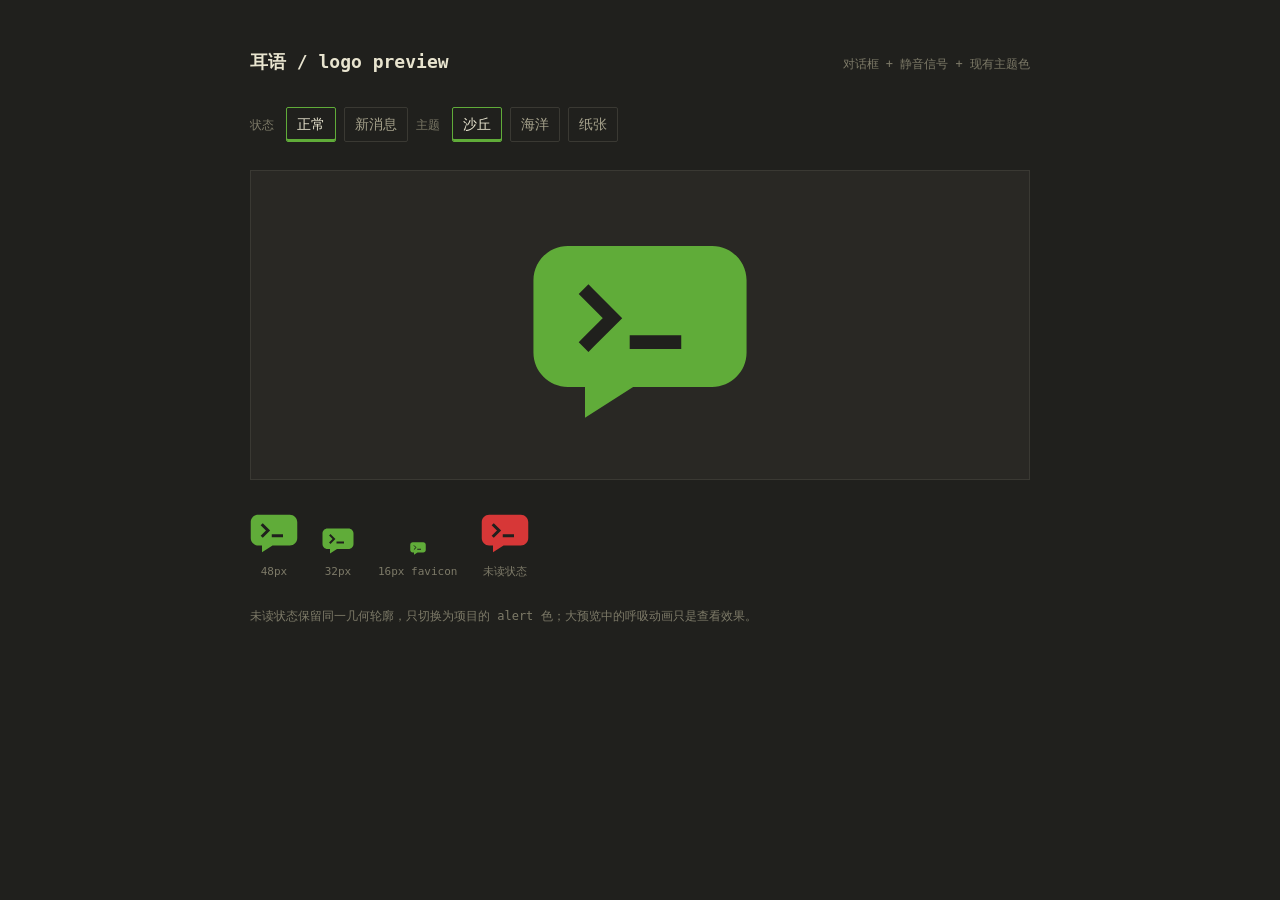
<file: logo-preview.html>
<!doctype html>
<html lang="zh-CN">
<head>
  <meta charset="utf-8">
  <meta name="viewport" content="width=device-width, initial-scale=1">
  <title>耳语 logo 预览</title>
  <link id="preview-favicon" rel="icon" type="image/svg+xml">
  <style>
    :root {
      color-scheme: dark;
      --bg: #20201d;
      --panel: #292824;
      --line: #3a3933;
      --text: #a6a28c;
      --muted: #7d7a68;
      --strong: #e8e4cf;
      --accent: #60ac39;
      --private: #6684e1;
      --alert: #d73737;
      --logo-ink: #20201d;
      --logo-main: var(--accent);
    }

    body[data-theme="ocean"] {
      color-scheme: dark;
      --bg: #172126;
      --panel: #223138;
      --line: #34444b;
      --text: #a8bdc5;
      --muted: #71878f;
      --strong: #e0edf1;
      --accent: #5fb3a1;
      --private: #6aa4d9;
      --alert: #df6c75;
      --logo-ink: #172126;
      --logo-main: var(--accent);
    }

    body[data-theme="paper"] {
      color-scheme: light;
      --bg: #f7f7f4;
      --panel: #e9e9e3;
      --line: #d3d3cc;
      --text: #363832;
      --muted: #777a70;
      --strong: #151711;
      --accent: #397a45;
      --private: #2f67a2;
      --alert: #a83434;
      --logo-ink: #f7f7f4;
      --logo-main: var(--accent);
    }

    * { box-sizing: border-box; }
    body {
      min-height: 100vh;
      margin: 0;
      background: var(--bg);
      color: var(--text);
      font: 14px/1.5 "DejaVu Sans Mono", "SFMono-Regular", Consolas, monospace;
    }

    main {
      width: min(780px, calc(100% - 32px));
      margin: 0 auto;
      padding: 48px 0 64px;
    }

    h1, h2, p { margin: 0; }
    h1 { color: var(--strong); font-size: 18px; }
    h2 { color: var(--strong); font-size: 14px; }
    header { display: flex; align-items: baseline; justify-content: space-between; gap: 16px; margin-bottom: 32px; }
    header p { color: var(--muted); font-size: 12px; }

    .controls {
      display: flex;
      flex-wrap: wrap;
      gap: 8px;
      align-items: center;
      margin-bottom: 28px;
    }

    .control-label { margin-right: 4px; color: var(--muted); font-size: 12px; }
    button {
      padding: 6px 10px;
      border: 1px solid var(--line);
      border-radius: 2px;
      background: transparent;
      color: var(--text);
      font: inherit;
      cursor: pointer;
    }
    button:hover, button:focus-visible { border-color: var(--private); color: var(--strong); outline: none; }
    button[aria-pressed="true"] { border-color: var(--accent); color: var(--strong); box-shadow: inset 0 -2px 0 var(--accent); }

    .preview-stage {
      display: grid;
      min-height: 310px;
      place-items: center;
      border: 1px solid var(--line);
      background: var(--panel);
    }
    .logo-art {
      width: 220px;
      height: 220px;
      filter: drop-shadow(0 0 0 transparent);
    }
    .logo-shell { fill: var(--logo-main); }
    .logo-signal { stroke: var(--logo-ink); }
    .preview-stage[data-state="unread"] .logo-art {
      filter: drop-shadow(0 0 9px color-mix(in srgb, var(--alert) 70%, transparent));
      animation: logo-breathe 1.4s ease-in-out infinite;
    }
    .preview-stage[data-state="unread"] .logo-shell { fill: var(--alert); }
    .preview-stage[data-state="unread"] .logo-signal { stroke: var(--logo-ink); }
    @keyframes logo-breathe {
      0%, 100% { transform: scale(1); }
      50% { transform: scale(1.045); }
    }
    @media (prefers-reduced-motion: reduce) {
      .preview-stage[data-state="unread"] .logo-art { animation: none; }
    }

    .samples {
      display: flex;
      align-items: end;
      gap: 24px;
      min-height: 96px;
      padding-top: 28px;
    }
    .sample { display: grid; gap: 8px; justify-items: center; color: var(--muted); font-size: 11px; }
    .sample-icon { display: block; width: 48px; height: 48px; }
    .sample-icon.small { width: 32px; height: 32px; }
    .sample-icon.tiny { width: 16px; height: 16px; }
    .sample-icon.unread { --logo-main: var(--alert); }

    .note { margin-top: 26px; color: var(--muted); font-size: 12px; }
    @media (max-width: 520px) {
      main { width: min(100% - 20px, 780px); padding-top: 28px; }
      header { display: block; }
      header p { margin-top: 6px; }
      .preview-stage { min-height: 240px; }
      .logo-art { width: 170px; height: 170px; }
    }
  </style>
</head>
<body data-theme="dune">
  <main>
    <header>
      <h1>耳语 / logo preview</h1>
      <p>对话框 + 静音信号 + 现有主题色</p>
    </header>

    <div class="controls" aria-label="logo preview controls">
      <span class="control-label">状态</span>
      <button type="button" data-state="normal" aria-pressed="true">正常</button>
      <button type="button" data-state="unread" aria-pressed="false">新消息</button>
      <span class="control-label">主题</span>
      <button type="button" data-theme="dune" aria-pressed="true">沙丘</button>
      <button type="button" data-theme="ocean" aria-pressed="false">海洋</button>
      <button type="button" data-theme="paper" aria-pressed="false">纸张</button>
    </div>

    <section class="preview-stage" data-state="normal" aria-label="logo large preview">
      <svg class="logo-art" viewBox="0 0 64 64" aria-label="耳语 logo" role="img">
        <path class="logo-shell" d="M11 9h42c5.523 0 10 4.477 10 10v21c0 5.523-4.477 10-10 10H30L16 59V50H11C5.477 50 1 45.523 1 40V19C1 13.477 5.477 9 11 9Z"/>
        <path class="logo-signal" d="m17 23 7 7-7 7M31 37h11" fill="none" stroke-linecap="square" stroke-linejoin="miter" stroke-width="4"/>
      </svg>
    </section>

    <div class="samples" aria-label="favicon size preview">
      <div class="sample">
        <svg class="sample-icon" viewBox="0 0 64 64" aria-hidden="true"><use href="#logo-shape"/></svg>
        <span>48px</span>
      </div>
      <div class="sample">
        <svg class="sample-icon small" viewBox="0 0 64 64" aria-hidden="true"><use href="#logo-shape"/></svg>
        <span>32px</span>
      </div>
      <div class="sample">
        <svg class="sample-icon tiny" viewBox="0 0 64 64" aria-hidden="true"><use href="#logo-shape"/></svg>
        <span>16px favicon</span>
      </div>
      <div class="sample">
        <svg class="sample-icon unread" viewBox="0 0 64 64" aria-hidden="true"><use href="#logo-shape"/></svg>
        <span>未读状态</span>
      </div>
    </div>
    <p class="note">未读状态保留同一几何轮廓，只切换为项目的 alert 色；大预览中的呼吸动画只是查看效果。</p>
  </main>

  <svg xmlns="http://www.w3.org/2000/svg" hidden>
    <symbol id="logo-shape" viewBox="0 0 64 64">
      <path class="logo-shell" d="M11 9h42c5.523 0 10 4.477 10 10v21c0 5.523-4.477 10-10 10H30L16 59V50H11C5.477 50 1 45.523 1 40V19C1 13.477 5.477 9 11 9Z"/>
      <path class="logo-signal" d="m17 23 7 7-7 7M31 37h11" fill="none" stroke-linecap="square" stroke-linejoin="miter" stroke-width="4"/>
    </symbol>
  </svg>

  <script>
    const body = document.body;
    const stage = document.querySelector(".preview-stage");
    const favicon = document.querySelector("#preview-favicon");
    let currentState = "normal";
    let currentTheme = "dune";

    const colors = {
      dune: { main: "#60ac39", ink: "#20201d", alert: "#d73737" },
      ocean: { main: "#5fb3a1", ink: "#172126", alert: "#df6c75" },
      paper: { main: "#397a45", ink: "#f7f7f4", alert: "#a83434" }
    };

    function logoMarkup() {
      const theme = colors[currentTheme];
      const main = currentState === "unread" ? theme.alert : theme.main;
      return `<svg xmlns="http://www.w3.org/2000/svg" viewBox="0 0 64 64"><path d="M11 9h42c5.523 0 10 4.477 10 10v21c0 5.523-4.477 10-10 10H30L16 59V50H11C5.477 50 1 45.523 1 40V19C1 13.477 5.477 9 11 9Z" fill="${main}"/><path d="m17 23 7 7-7 7M31 37h11" fill="none" stroke="${theme.ink}" stroke-linecap="square" stroke-linejoin="miter" stroke-width="4"/></svg>`;
    }

    function updateFavicon() {
      favicon.href = `data:image/svg+xml,${encodeURIComponent(logoMarkup())}`;
    }

    document.querySelectorAll("[data-state]").forEach((button) => {
      button.addEventListener("click", () => {
        currentState = button.dataset.state;
        stage.dataset.state = currentState;
        document.querySelectorAll("[data-state]").forEach((item) => item.setAttribute("aria-pressed", String(item === button)));
        updateFavicon();
      });
    });

    document.querySelectorAll("[data-theme]").forEach((button) => {
      button.addEventListener("click", () => {
        currentTheme = button.dataset.theme;
        body.dataset.theme = currentTheme;
        document.querySelectorAll("[data-theme]").forEach((item) => item.setAttribute("aria-pressed", String(item === button)));
        updateFavicon();
      });
    });

    updateFavicon();
  </script>
</body>
</html>
</file>
